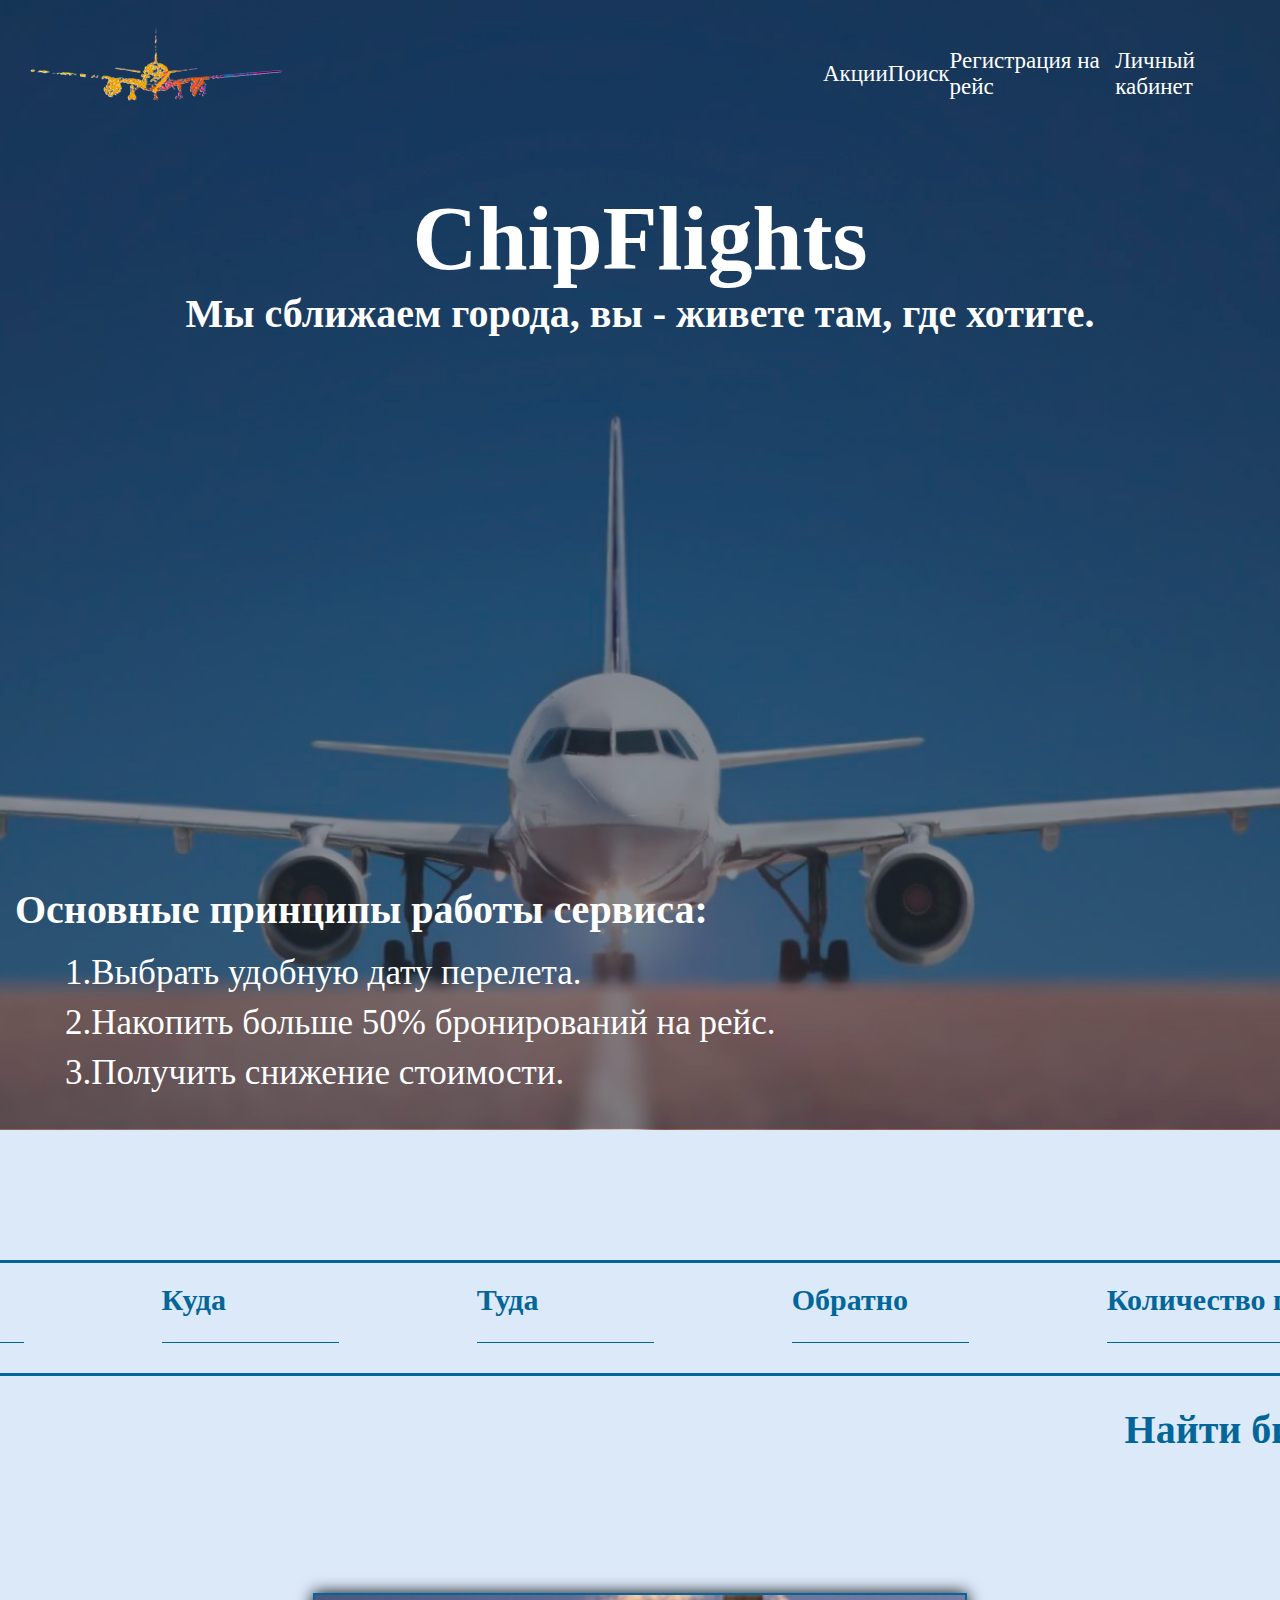
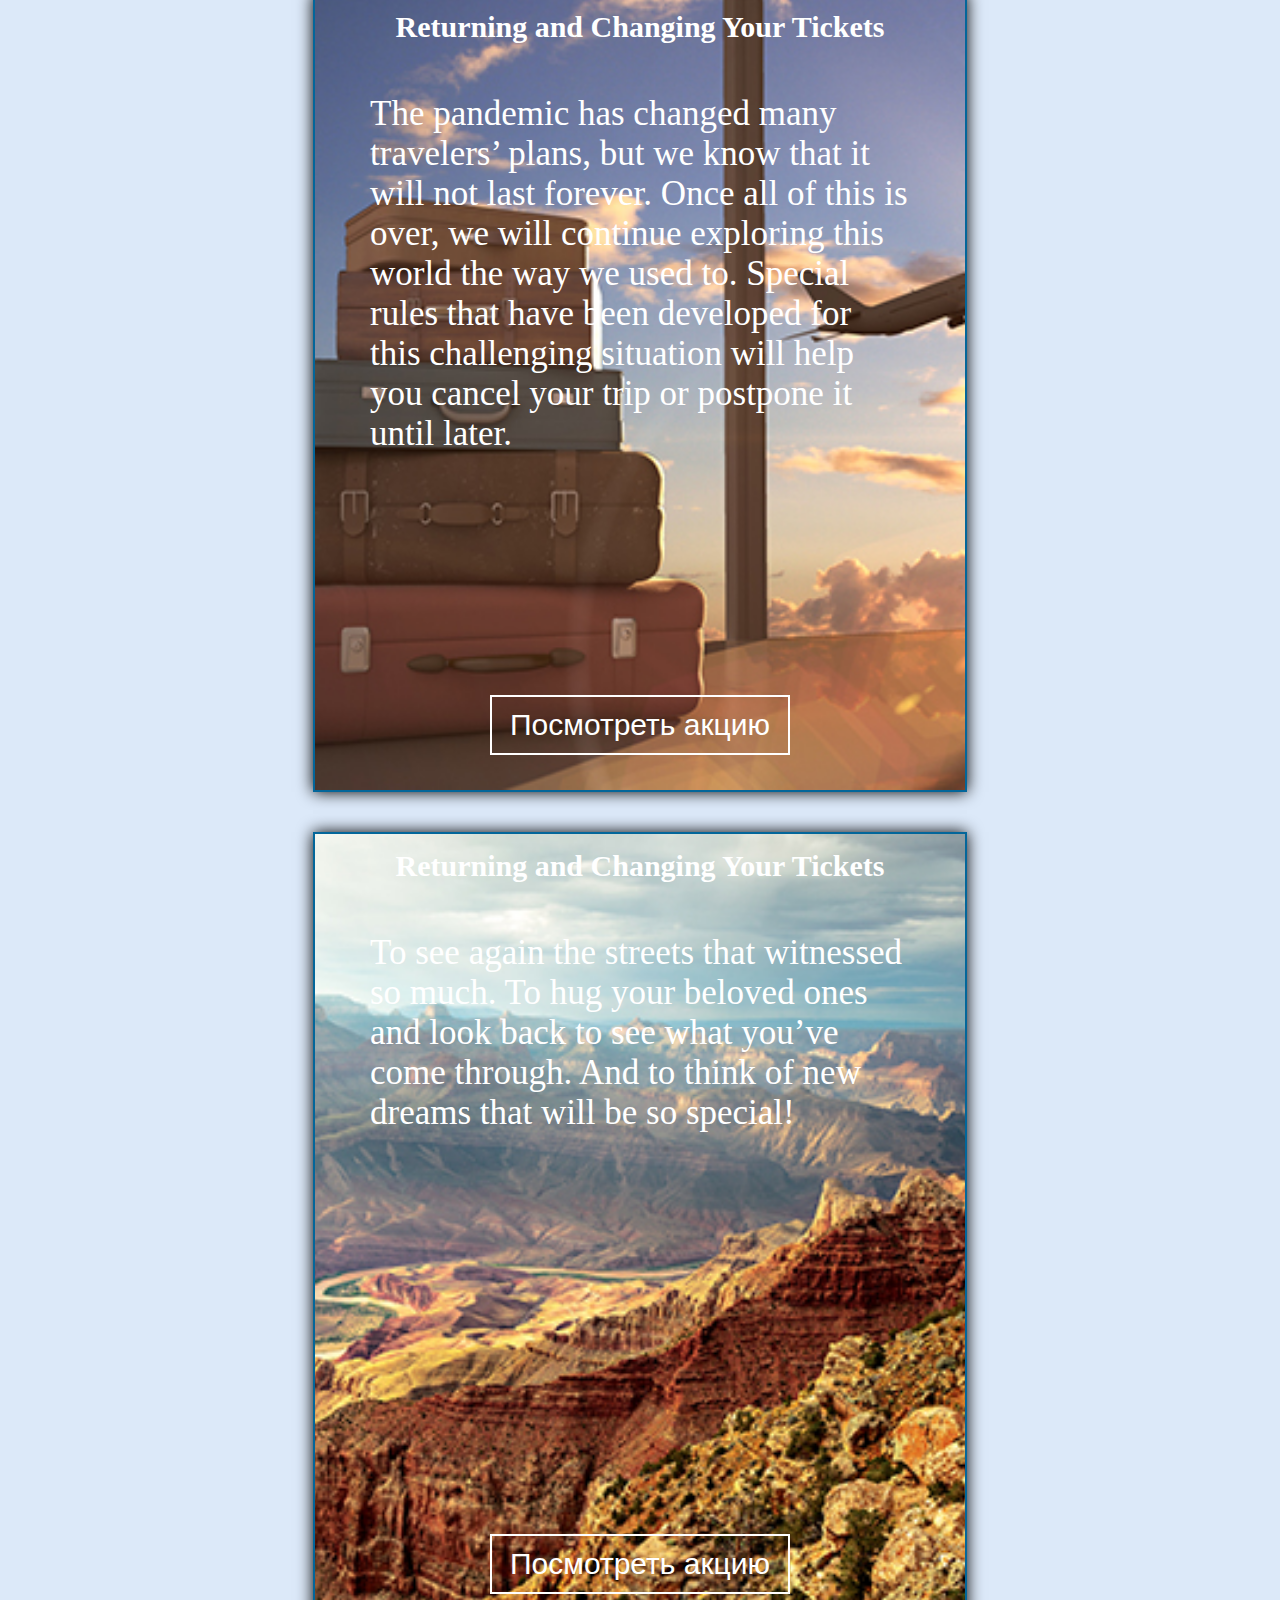
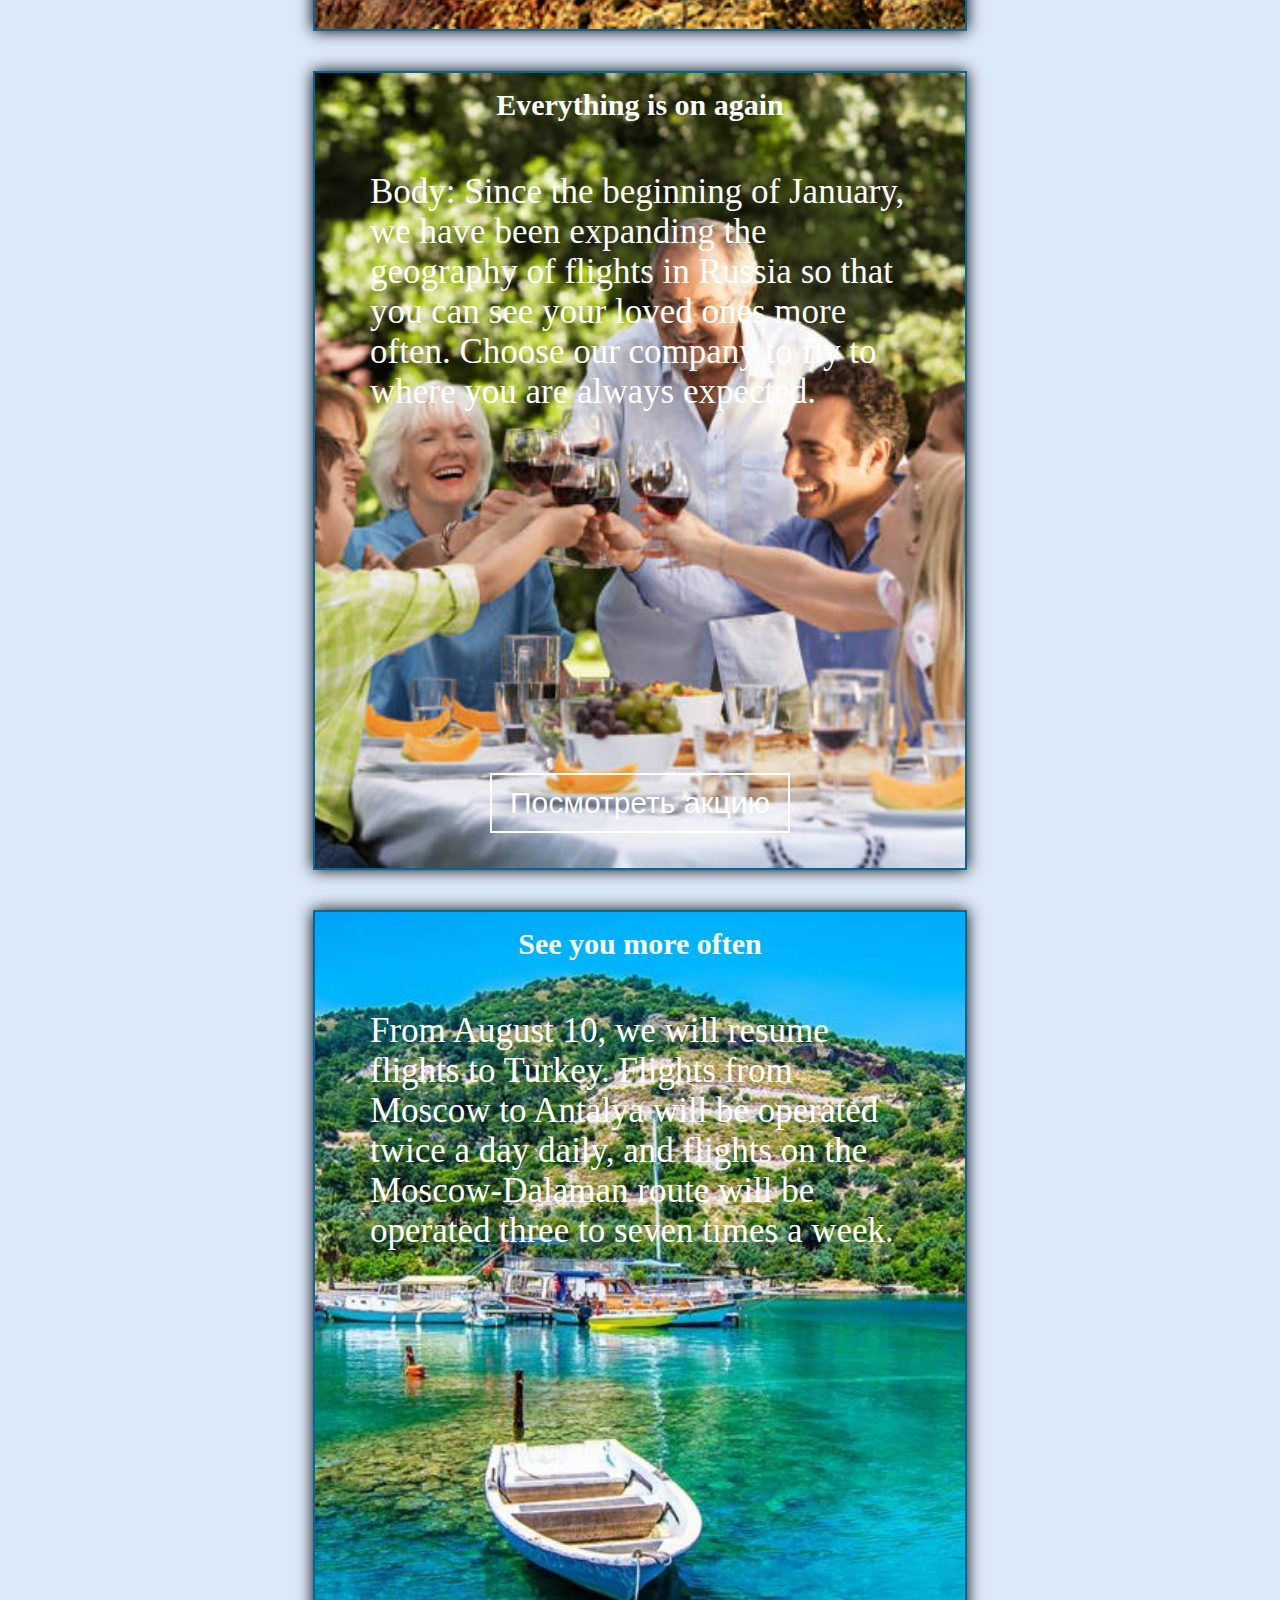
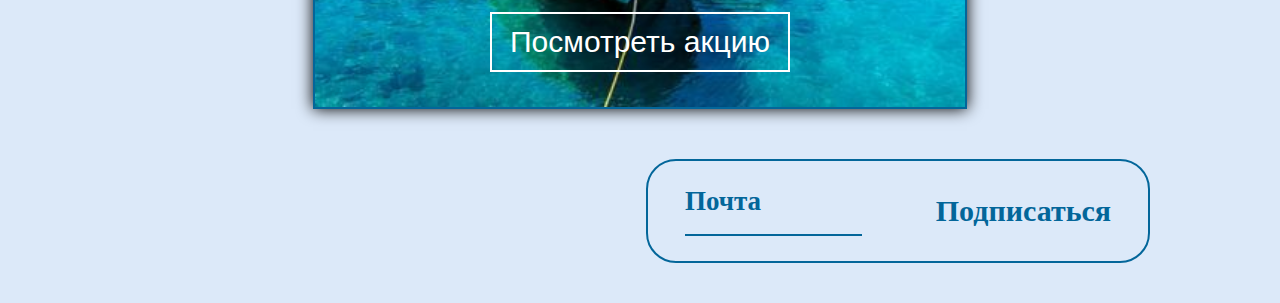
<file: index.html>
<!DOCTYPE html>
<html lang="ru">

<head>
    <meta charset="UTF-8">
    <meta http-equiv="X-UA-Compatible" content="IE=edge">
    <meta name="viewport" content="width=device-width, initial-scale=1.0">
    <link rel="stylesheet" href="./css/style.css">
    <title>ChipFlights</title>
</head>

<body>
    <section class="promo1">
        <div class="menu">
            <div class="menu_logo">
                <img src="./img/logo.png" alt="">
            </div>
            <div class="menu_c">
                <a href="">Акции</a>
                <a href="">Поиск</a>
                <a href="">Регистрация на рейс</a>
                <a href="./register.html">Личный кабинет</a>
            </div>
        </div>
        <div class="text_m1">
            <h1>ChipFlights</h1>
            <p>Мы сближаем города, вы - живете там, где хотите.</p>
        </div>
        <div class="text_m2">
            <h1 class="text1">Основные принципы работы сервиса: </h1>
            <div class="text2">
                <p>1.Выбрать удобную дату перелета.</p>
                <p>2.Накопить больше 50% бронирований на рейс.</p>
                <p>3.Получить снижение стоимости.</p>
            </div>
        </div>


    </section>
    <section class="promo2">
        <div class="pos1">
            <div class="pos">
                <div class="pos_k">
                    <div class="tr">
                        <p>Откуда</p>
                        <input type="text" name="" id="">
                    </div>
                    <div class="tr">
                        <p>Куда</p>
                        <input type="text" name="" id="">
                    </div>
                    <div class="tr">
                        <p>Туда</p>
                        <input type="text" name="" id="">
                    </div>
                    <div class="tr">
                        <p>Обратно</p>
                        <input type="text" name="" id="">
                    </div>
                    <div class="tr">
                        <p>Количество пассажиров</p>
                        <input type="text" name="" id="">
                    </div>
    
                </div>
                <div class="pos_c">
                    <a href="" class="pos_c">Найти билеты</a>
                </div>
            </div>
        </div>
        <div class="akk">
            <div class="acc a1">
                <h1>Returning and Changing Your Tickets</h1>
                <p>The pandemic has changed many travelers’ plans, but we know that it will not last forever. 
                    Once all of this is over, we will continue exploring this world the way we used to. 
                    Special rules that have been developed for this challenging situation will help you cancel your trip
                    or postpone it until later.</p>
                    <div class="akk_cn">
                        <button>Посмотреть акцию</button>
                    </div>
            </div>
            <div class="acc a2">
                <h1>Returning and Changing Your Tickets</h1>
                <p>To see again the streets that witnessed so much. To hug your beloved ones and look back to see
                    what you’ve come through. And to think of new dreams that will be so special!</p>
                    <div class="akk_cn">
                        <button>Посмотреть акцию</button>
                    </div>
            </div>
            <div class="acc a3">
                <h1>Everything is on again</h1>
                <p>Body:
                    Since the beginning of January, we have been expanding the geography of flights in Russia so that you can
                    see your loved ones more often. Choose our company to fly to where you are always expected.</p>
                    <div class="akk_cn">
                        <button>Посмотреть акцию</button>
                    </div>
            </div>
            <div class="acc a4">
                <h1>See you more often</h1>
                <p>From August 10, we will resume flights to Turkey. Flights from Moscow to Antalya will be operated twice
                    a day daily, and flights on the Moscow-Dalaman route will be operated three to seven times a week.</p>
                    <div class="akk_cn">
                        <button>Посмотреть акцию</button>
                    </div>
            </div>
        </div>
        <div class="poh">
            <div class="pog">
                <div class="siz">
                    <h1>Почта</h1>
                    <input type="text" name="" id="">
                </div>
                <div class="siz1">
                    <a href="">Подписаться</a>
                </div>
            </div>
        </div>
    </section>
    <section class="promo3">
        
    </section>
</body>

</html>
</file>
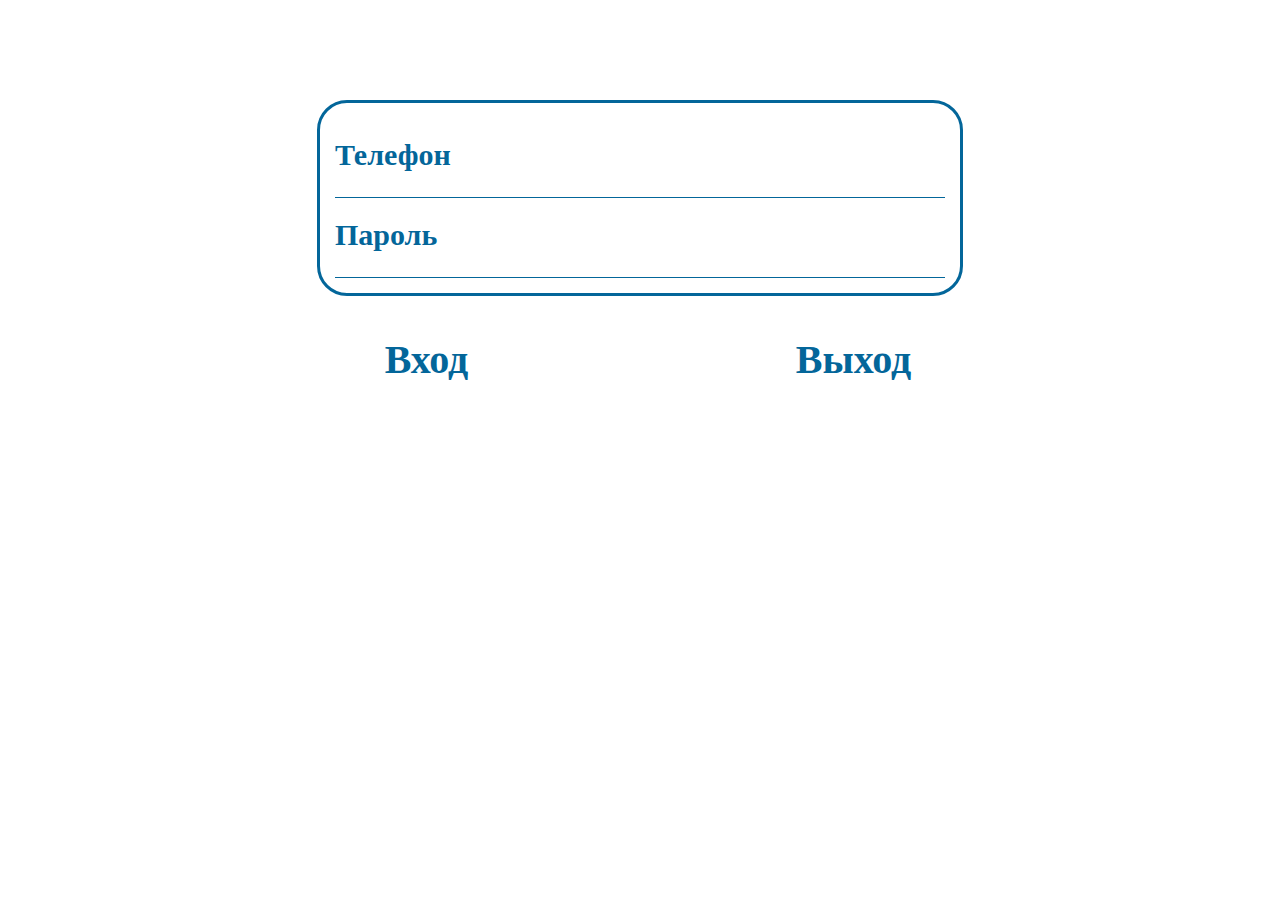
<file: login.html>
<!DOCTYPE html>
<html lang="ru">

<head>
    <meta charset="UTF-8">
    <meta http-equiv="X-UA-Compatible" content="IE=edge">
    <meta name="viewport" content="width=device-width, initial-scale=1.0">
    <link rel="stylesheet" href="./css/style.css">
    <link rel="stylesheet" href="./css/register.css">
    <link rel="stylesheet" href="./css/login.css">
    <title>ChipFlights</title>
</head>

<body>
    
    <div class="pos1">
        <div class="pos">
            <div class="pos_k">
                <div class="tr">
                    <p>Телефон</p>
                    <input type="tel" name="" id="">
                </div>
                <div class="tr">
                    <p>Пароль</p>
                    <input type="password" name="" id="">
                </div>
            </div>
            <div class="pos_c">
                <a href="" class="pos_c">Вход</a>
                <a href="./index.html" class="pos_c">Выход</a>

            </div>
        </div>
</body>

</html>
</file>
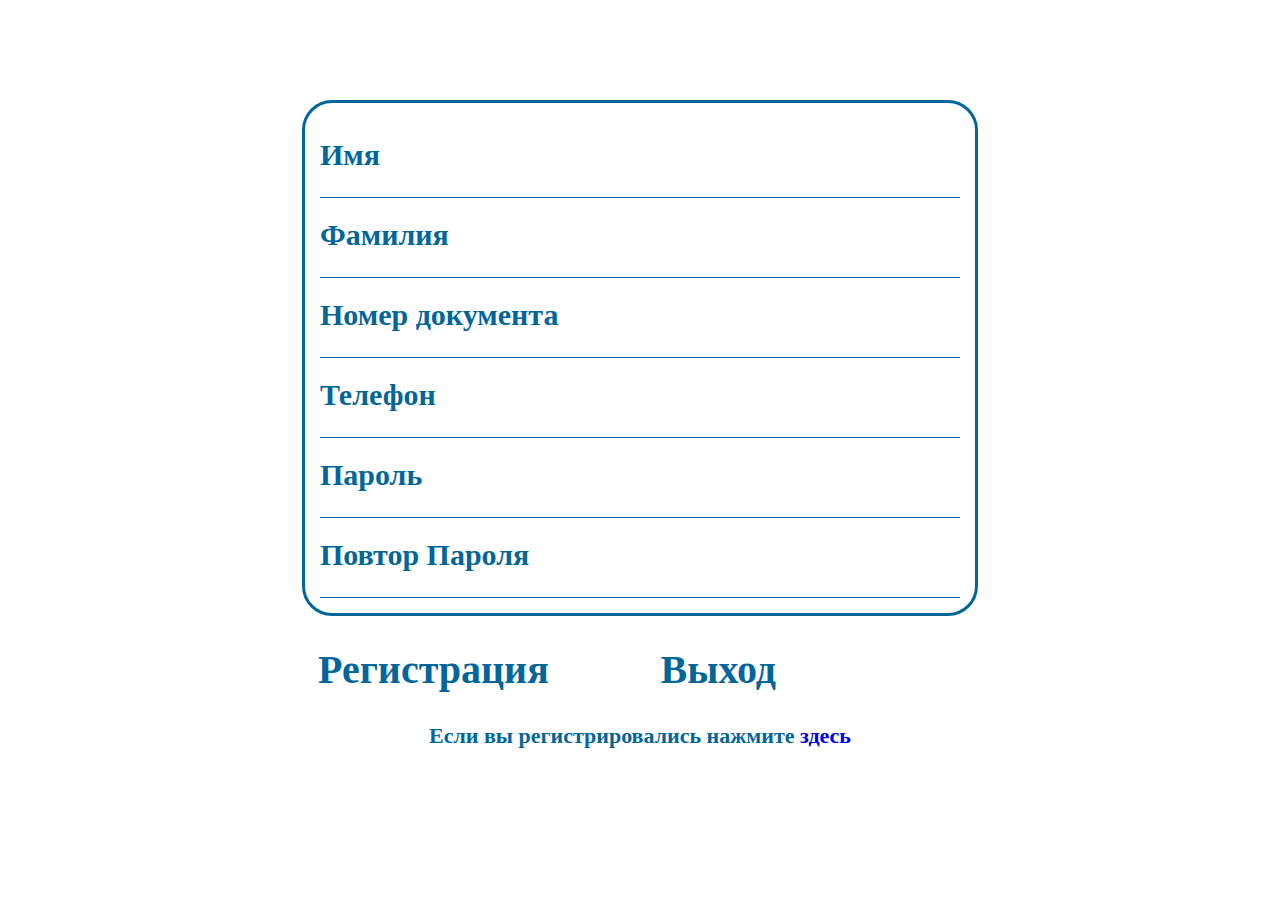
<file: register.html>
<!DOCTYPE html>
<html lang="ru">

<head>
    <meta charset="UTF-8">
    <meta http-equiv="X-UA-Compatible" content="IE=edge">
    <meta name="viewport" content="width=device-width, initial-scale=1.0">
    <link rel="stylesheet" href="./css/style.css">
    <link rel="stylesheet" href="./css/register.css">
    <title>ChipFlights</title>
</head>

<body>
    <div class="pos1">
        <div class="pos">
            <div class="pos_k">
                <div class="tr">
                    <p>Имя</p>
                    <input type="text" name="" id="">
                </div>
                <div class="tr">
                    <p>Фамилия</p>
                    <input type="text" name="" id="">
                </div>
                <div class="tr">
                    <p>Номер документа</p>
                    <input type="text" name="" id="">
                </div>
                <div class="tr">
                    <p>Телефон</p>
                    <input type="text" name="" id="">
                </div>
                <div class="tr">
                    <p>Пароль</p>
                    <input type="text" name="" id="">
                </div>
                <div class="tr">
                    <p>Повтор Пароля</p>
                    <input type="text" name="" id="">
                </div>

            </div>
            <div class="pos_c">
                <a href="" class="pos_c">Регистрация</a>
                <a href="./index.html" class="pos_c">Выход</a>

            </div>
        </div>
        <div class="pep">
            <p>Если вы регистрировались нажмите <a href="./login.html">здесь</a></p>
        </div>
    </div>

</body>

</html>
</file>
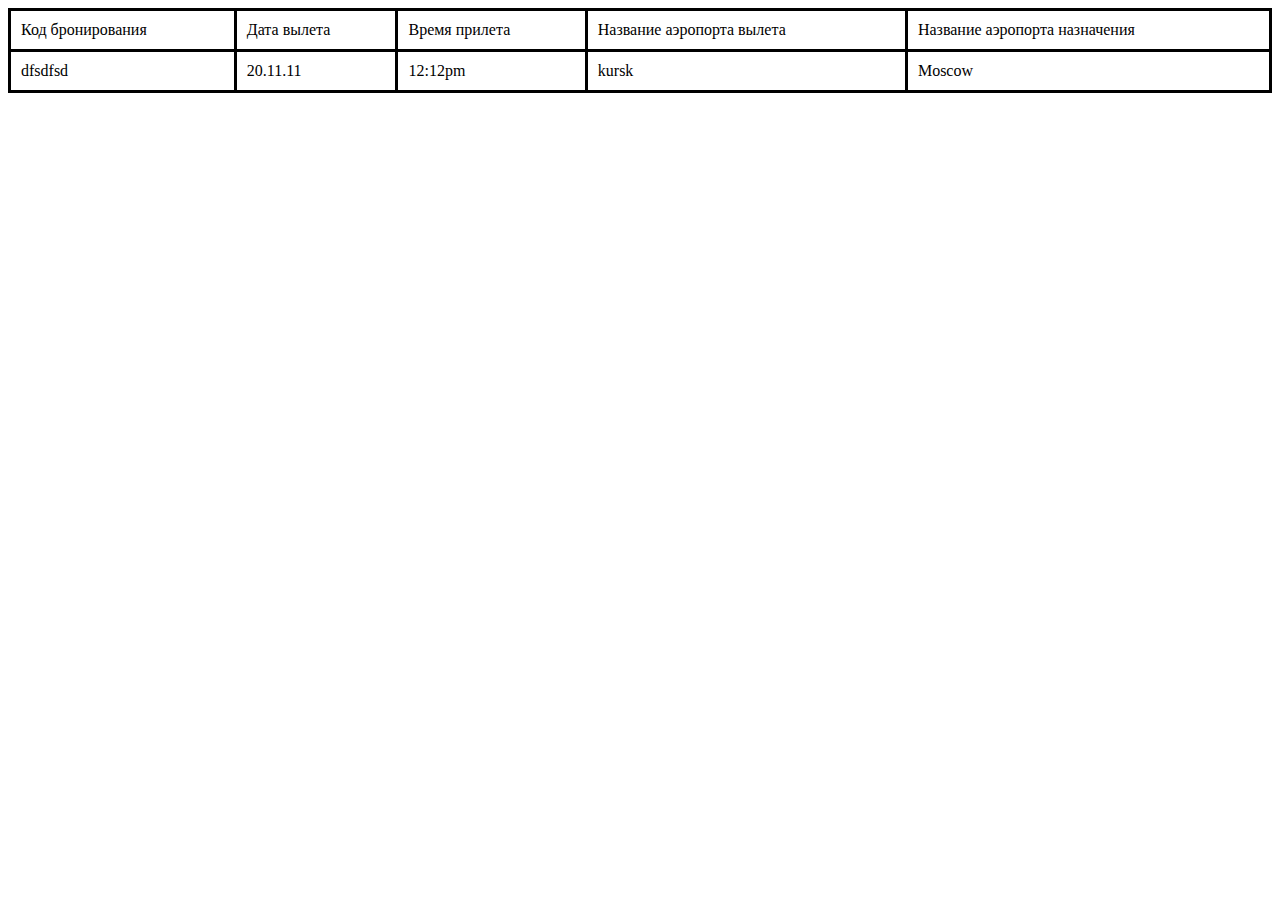
<file: search.html>
<!DOCTYPE html>
<html lang="ru">
<head>
    <meta charset="UTF-8">
    <meta http-equiv="X-UA-Compatible" content="IE=edge">
    <meta name="viewport" content="width=device-width, initial-scale=1.0">
    <link rel="stylesheet" href="./css/search.css">
    <title>ChipFlights</title>
</head>
<body>
    <div class="tab">
        <table class="tab1">
            <tr class="ta1">
                <td>Код бронирования </td>
                <td>Дата вылета </td>
                <td>Время прилета </td>
                <td>Название аэропорта вылета </td>
                <td>Название аэропорта назначения </td>
            </tr>
           
            <tr class="ta1">
                <td>dfsdfsd </td>
                <td>20.11.11 </td>
                <td>12:12pm </td>
                <td>kursk </td>
                <td>Moscow </td>
            </tr>
             
        </table>
    </div>
</body>
</html>
</file>
<file: css/style.css>
* {
  margin: 0;
  padding: 0;
  text-decoration: none;
}
body {
  width: 100vw;
  overflow-x: hidden;
}
.promo1 {
  background: url(../img/fon.png) center center/cover no-repeat;
  height: 1080px;
  padding: 15px 0 35px 0;
}
.menu_c a {
  color: white;
  font-size: 23px;
  display: flex;
}
.menu {
  display: flex;
  justify-content: space-between;
  margin: 0 30px;
}
.menu_c {
  display: flex;
  align-items: center;
  justify-content: space-between;
  width: 35%;
}
.text_m1 {
  width: 100%;
  display: flex;
  flex-direction: column;
  align-items: center;
  margin-top: 55px;
}
.text_m1 h1 {
  color: white;
  font-size: 90px;
  font-weight: 700;
}
.text_m1 p {
  color: white;
  font-size: 40px;
  font-weight: 700;
}
.text_m2 {
  color: white;
  width: 100%;
  height: 70%;
  display: flex;
  flex-direction: column;
  margin-left: 15px;
  justify-content: flex-end;
}
.text1 {
  font-size: 40px;
}
.text2 p {
  margin-top: 10px;
}
.text2 {
  font-size: 35px;
  display: flex;
  flex-direction: column;
  margin-top: 10px;
  margin-left: 50px;
  width: 100%;
}
.promo2 {
  background: #dce9f9;
  height: 100%;
  padding: 130px 0 40px 0;
}
.pos {
  width: 1800px;
  display: flex;
  flex-direction: column;
  align-items: center;
}
.pos1 {
  display: flex;
  justify-content: center;
}
.pos_k {
  border: #03669a solid 3px;
  width: 1725px;
  height: 110px;
  border-radius: 30px;
  display: flex;
  justify-content: space-around;
}
.tr p {
  margin-top: 20px;
  color: #03669a;
  font-size: 30px;
  font-weight: 700;
}
.tr input {
  margin-top: 10px;
  border: none;
  border-bottom: #03669a solid 1px;
  width: 100%;
  outline: none;
  background: none;
}
.pos_c {
  width: 100%;
  display: flex;
  justify-content: flex-end;
  margin: 15px 80px 0 0;
}
.pos_c a {
  color: #03669a;
  font-size: 40px;
  font-weight: 700;
}
.akk {
  margin-top: 120px;
  display: flex;
  flex-direction: row;
  flex-wrap: wrap;
  justify-content: center;
}
.acc {
  border: #03669a solid 2px;
  width: 620px;
  height: 765px;
  margin: 20px;
}
.a1 {
  background: url(../img/promotion1.jpg) center center/ cover;
}
.a2 {
  background: url(../img/promotion2.jpg) center center/ cover;
}
.a3 {
  background: url(../img/promotion3.jpg) center center/ cover;
}
.a4 {
  background: url(../img/promotion4.jpg) center center/ cover;
}
.acc {
  color: white;
  display: flex;
  flex-direction: column;
  align-items: center;
  padding: 15px;
  box-shadow: black 0 0 15px;
}
.acc h1 {
  font-size: 30px;
  font-weight: 700;
}
.acc p {
  font-size: 35px;
  font-size: 800;
  margin: 40px;
  margin-top: 50px;
}

.akk_cn {
  display: flex;
  justify-content: center;
  align-items: flex-end;
  height: 100%;
  width: 100%;
  margin-bottom: 20px;
}

.akk_cn button {
  background: none;
  border: white solid 2px;
  color: white;
  font-size: 30px;
  height: 60px;
  width: 300px;
}
.akk_cn button:hover {
  background-color: #03669a;
  color: white;
}
.pog {
  border: #03669a solid 2px;
  width: 500px;
  height: 100px;
  border-radius: 30px;
}
.siz h1 {
  color: #03669a;
  font-size: 27px;
  font-weight: 900;
}
.siz1 a {
  color: #03669a;
  font-size: 30px;
  font-weight: 900;
}
.siz input {
  border: none;
  background: none;
  border-bottom: solid #03669a 2px;
}
.pog {
  display: flex;
  justify-content: space-around;
  align-items: center;
}
.poh {
  display: flex;
  justify-content: flex-end;
  margin: 30px 130px 0 0;
}

.promo3 {
  background-color: slategray;
}
@media (max-width: 700px) {
  .menu_logo {
    display: none;
  }

  .menu {
    margin: 0;
    width: 100%;
  }
  .menu_c a {
    font-size: 20px;
    margin: 0 10px;
  }

  .text_m1 h1 {
    font-size: 60px;
  }
  .text_m1 p {
    font-size: 30px;
    display: flex;
    width: 90%;
    height: 20%;
    font-weight: 600;
  }
  .text2 {
    margin: 0 0 0 0;
  }
  .text2 p {
    font-size: 30px;
  
  }
  .pos {
    display: flex;
    flex-direction: column;
    height: 100%;

  }
  .pos_k {
    display: flex;
    flex-direction: column;
    width: 95%;
    height: 100%;
    padding: 5px;
    padding-bottom: 30px;
  }
  .pos_c {
    justify-content: flex-end;
    margin: 10px;
  }
  .acc{
    margin: 10px 5px;
    width: 195%;
  }
  .acc p {
    font-size: 25px;
  }
  html {
    overflow-x: hidden;
  }
  .poh{
    margin: 10px 10px;
  }
}
</file>
<file: css/register.css>
.pos_k {
  flex-direction: column;
  height: 100%;
  width: 50%;
  padding: 15px;
}
.pos {
  width: 100%;
}
.pos_c {
  width: 40%;
}
.pos1 {
  padding-top: 100px;
}
.pos1 {
  flex-direction: column;
}
.pep {
  display: flex;
  justify-content: center;
  margin-top: 30px;
}
.pep p {
  color: #03669a;
  font-size: 22px;
  font-weight: 800;
}
.tr input{
    color: #03669a;
}
@media (max-width: 700px) {
  .pos_k {
    width: 100%;
  }
  .pos {
    width: 100%;
  }
  .pos1 {
    margin: 0 20px;
  }

  .pos_c a {
    font-size: 25px;
    justify-content: center;
  }
  .pos_c {
    justify-content: space-between;
    width: 100%;
  }
}
</file>
<file: css/login.css>
.pos_c{
    width: 70%;
    justify-content: center;
    margin: 20px 0;
}
.pos1{
    margin: 0 30px;
}
</file>
<file: css/search.css>
table  {
    
    border-collapse: collapse;
    width: 100%;
}
th, td {
    border: 3px solid rgb(0, 0, 0);
    padding: 10px;
 }
</file>
